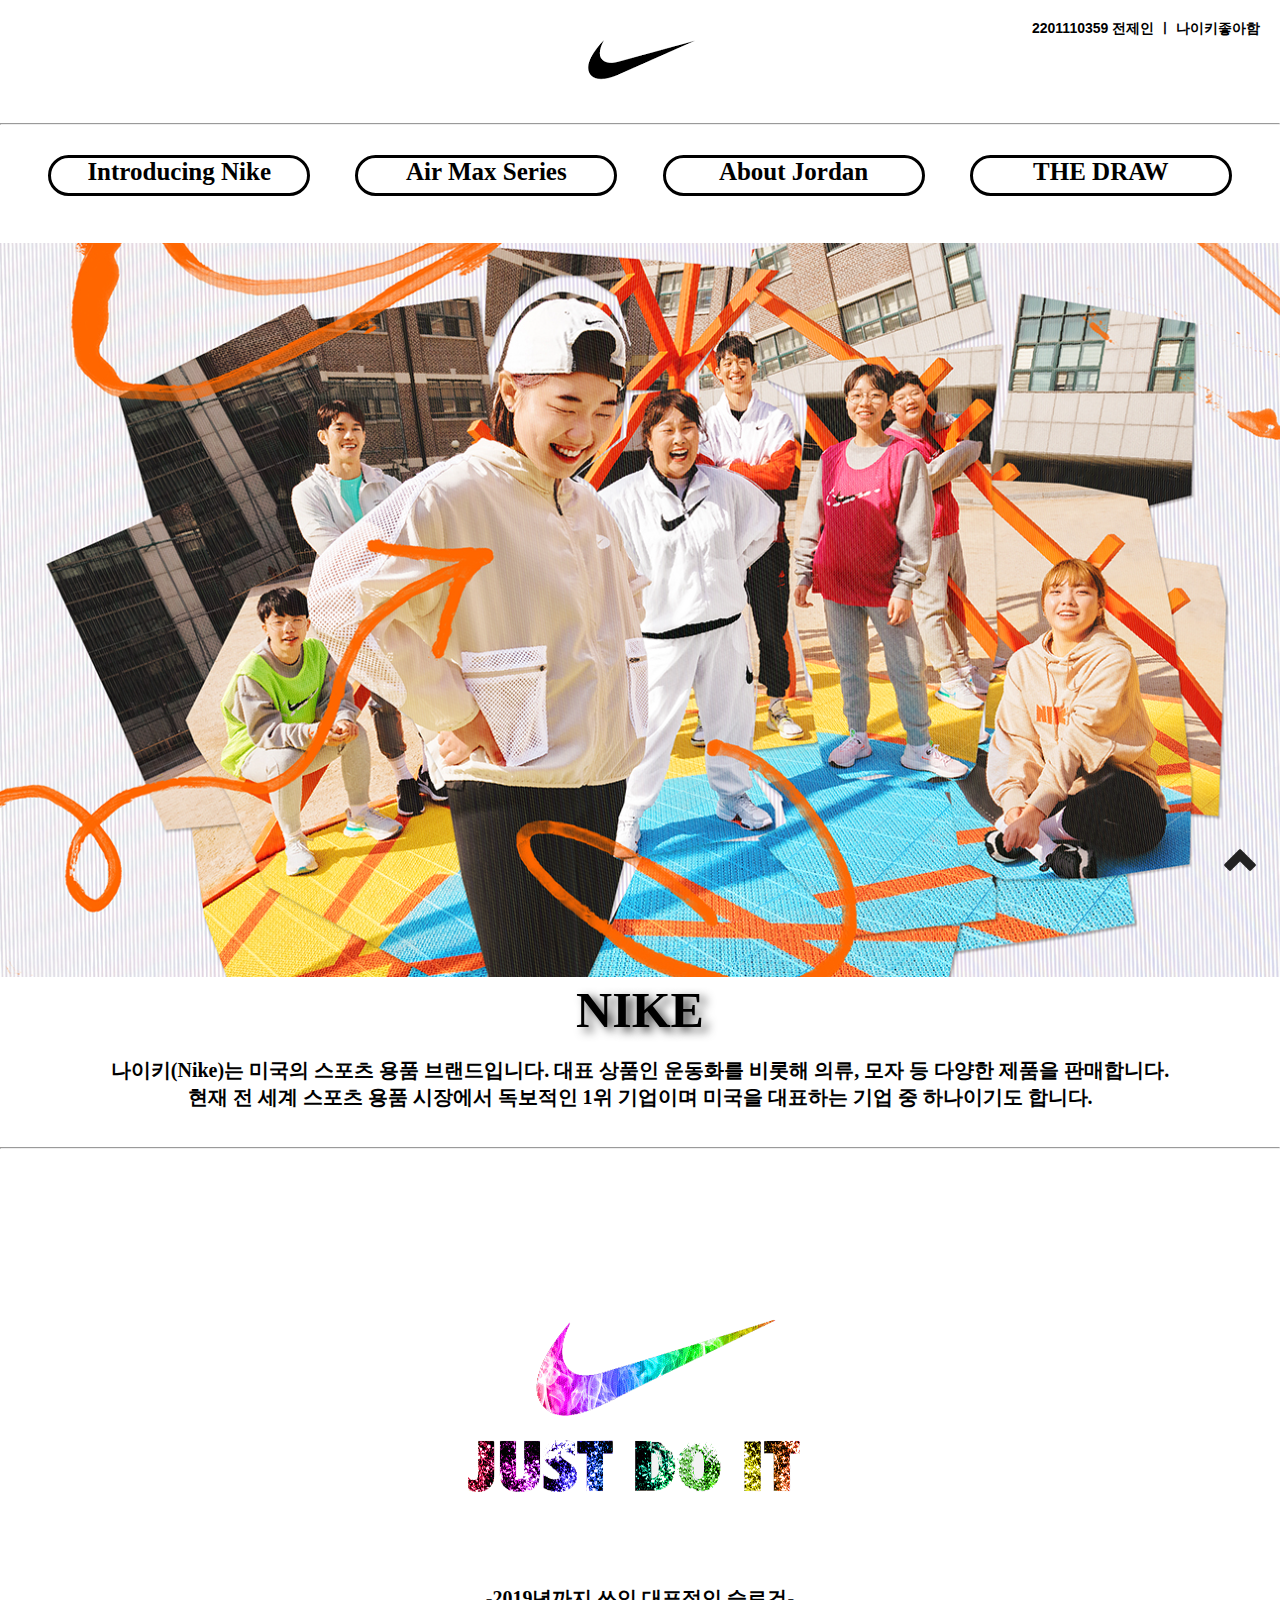
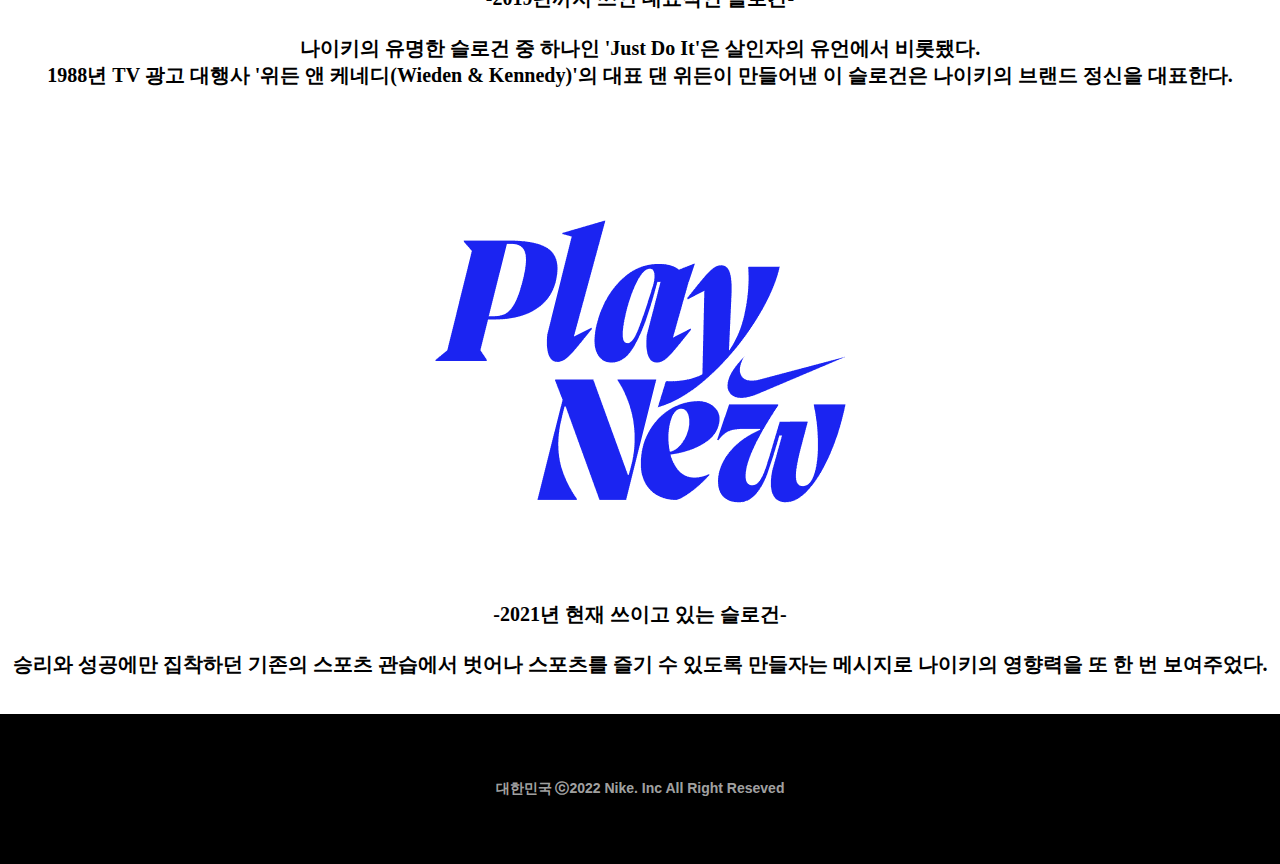
<file: index.html>
<!DOCTYPE html>
<html lang="en">

<head>
    <meta charset="UTF-8">
    <meta http-equiv="X-UA-Compatible" content="IE=edge">
    <meta name="viewport" content="width=device-width, initial-scale=1.0">
    <title>나이키</title>
    <link rel="stylesheet" href="css/1.css">
</head>

<body>
    <header class="header" id="totop">
        <div class="head">
            <a href="index.html" target="_self" class="mainlogo">
                <img src="imgs/nike.png" alt="main logo" style="position: static;">
            </a>
            <div class="학번">
                <span class="school">2201110359 전제인 ㅣ 나이키좋아함</span>
            </div>
        </div>
        <hr>
    </header>
    <!-- 목록 -->
    <section class="목록">
        <ul class="content">
            <li class="content1"><a href="index.html" target="_self">Introducing Nike</a></li>
            <li class="content2"><a href="2.html" target="_self">Air Max Series</a></li>
            <li class="content3"><a href="3.html" target="_self">About Jordan</a></li>
            <li class="content4"><a href="https://www.nike.com/kr/launch/?type=upcoming" target="_blank">THE DRAW</a>
            </li>
        </ul>
    </section>
    <br>
    <!-- 111 -->
    <section class="section1">
        <img src="imgs/picture1.png" alt="">
        <h1>NIKE</h1>
        <br>
        <p>나이키(Nike)는 미국의 스포츠 용품 브랜드입니다.
            대표 상품인 운동화를 비롯해 의류, 모자 등 다양한 제품을 판매합니다.
            <br>
            현재 전 세계 스포츠 용품 시장에서 독보적인 1위 기업이며 미국을 대표하는
            기업 중 하나이기도 합니다.</p>
        <br><br>
        <hr>
    </section>
    <!-- 222 -->
    <section class="section2">
        <img class="슬로건1" src="imgs/Nike-Just-Do-It-Logo.png" alt="">
        <p>-2019년까지 쓰인 대표적인 슬로건-<br><br>
            나이키의 유명한 슬로건 중 하나인 'Just Do It'은 살인자의 유언에서 비롯됐다. <br>
            1988년 TV 광고 대행사 '위든 앤 케네디(Wieden & Kennedy)'의 대표 댄 위든이 만들어낸 이 슬로건은 나이키의 브랜드 정신을 대표한다.</p>
    </section><br><br><br>
    <!-- 333 -->
    <section class="section3">
        <img class="슬로건2" src="imgs/play new.png" alt="">
        <br><br>
        <p>-2021년 현재 쓰이고 있는 슬로건-<br><br>
            승리와 성공에만 집착하던 기존의 스포츠 관습에서 벗어나 스포츠를 즐기 수 있도록 만들자는
            메시지로 나이키의 영향력을 또 한 번 보여주었다.</p>
        <br><br>
    </section>
    <!-- footer -->
    <footer>
        <div class="footer">
            <span>대한민국 ⓒ2022 Nike. Inc All Right Reseved</span>
        </div>
        <a href="#totop" class="totop"><img src="imgs/top.png"></a>
    </footer>
</body>

</html>
</file>
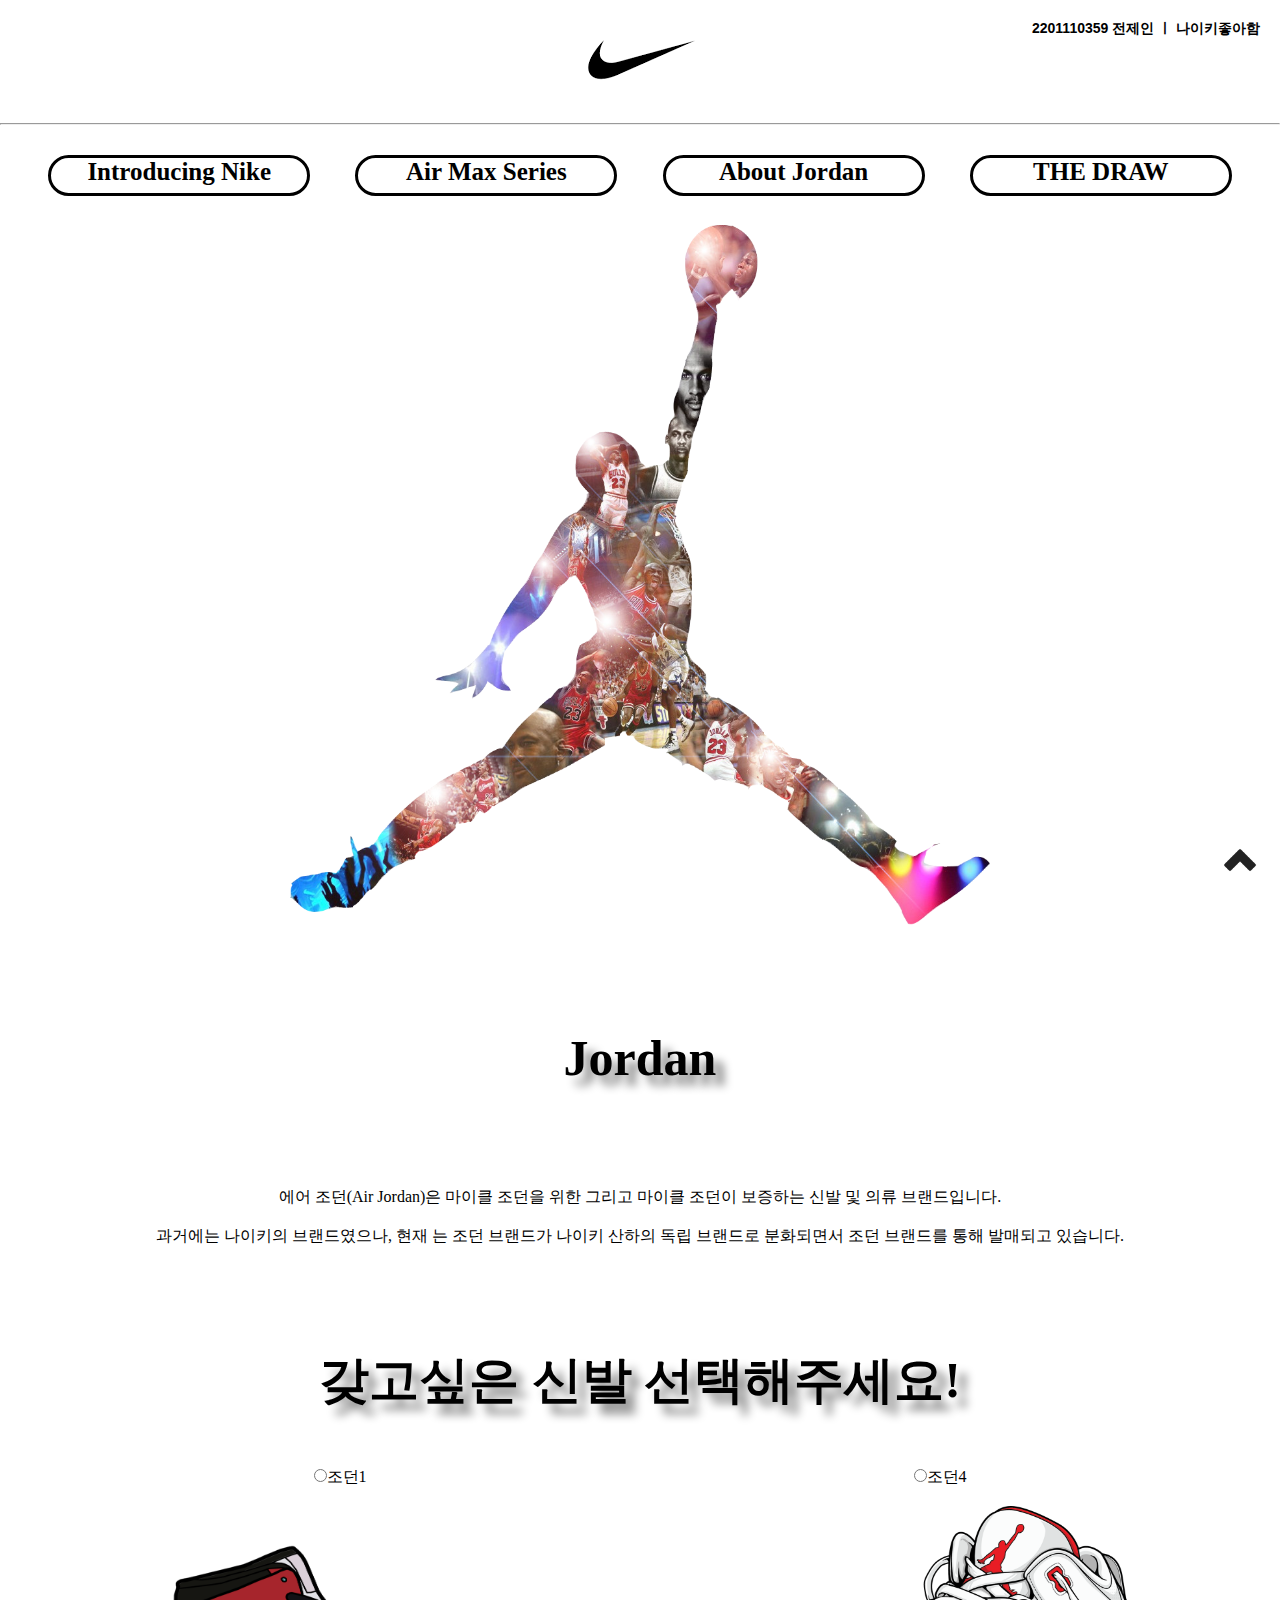
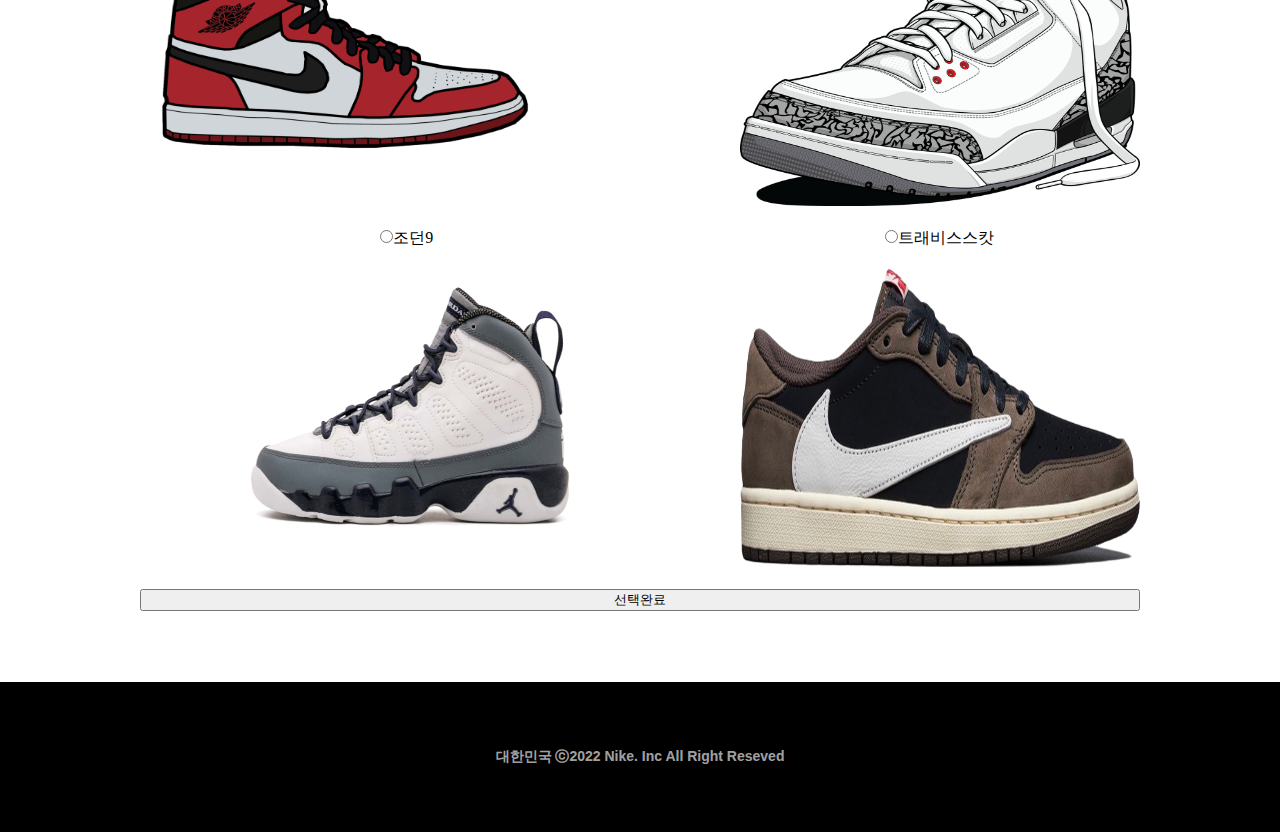
<file: 3.html>
<!DOCTYPE html>
<html lang="en">

<head>
   <meta charset="UTF-8">
   <meta http-equiv="X-UA-Compatible" content="IE=edge">
   <meta name="viewport" content="width=device-width, initial-scale=1.0">
   <title>나이키</title>
   <link rel="stylesheet" href="css/3.css">
</head>

<body>
   <header class="header" id="totop">
      <div class="head">
         <a href="index.html" target="_self" class="mainlogo">
            <img src="imgs/nike.png" alt="main logo" style="position: static;">
         </a>
         <div class="학번">
            <span class="school">2201110359 전제인 ㅣ 나이키좋아함</span>
         </div>
      </div>
      <hr>
   </header>
   <!-- content -->
   <section class="목록">
      <ul class="content">
         <li class="content1"><a href="index.html" target="_self">Introducing Nike</a></li>
         <li class="content2"><a href="2.html" target="_self">Air Max Series</a></li>
         <li class="content3"><a href="3.html" target="_self">About Jordan</a></li>
         <li class="content4"><a href="https://www.nike.com/kr/launch/?type=upcoming" target="_blank">THE DRAW</a></li>
      </ul>
   </section>
   <!-- section 1 -->
   <section>
      <img src="imgs/jordan.png" alt="">
      <div>
         <div>
            <h1>Jordan</h1>
         </div>
         <p class="br"> 에어 조던(Air Jordan)은 마이클 조던을 위한 그리고 마이클 조던이
            보증하는 신발 및 의류 브랜드입니다. <br><br> 과거에는 나이키의 브랜드였으나, 현재
            는 조던 브랜드가 나이키 산하의 독립 브랜드로 분화되면서 조던 브랜드를
            통해 발매되고 있습니다.
         </p>
      </div>
   </section>
   <!-- section 2 -->
   <section>
      <h1>갖고싶은 신발 선택해주세요!</h1>
      <form name="frm1" method="get" action="">
         <div class="form">
            <div class="form1">
               <label for="shoes1">
                  <div><input type="radio" name="shoes" value="1" id="shoes1">조던1</div>
                  <br>
                  <img src="imgs/조던1.png" alt="">
               </label>
               <br>
               <label for="shoes2">
                  <div><input type="radio" name="shoes" value="2" id="shoes2">조던4</div>
                  <br>
                  <img src="imgs/조던4.png" alt="">
               </label>
            </div>
            <br>
            <div class="form2">
               <br><br>
               <label for="shoes3">
                  <div><input type="radio" name="shoes" value="3" id="shoes3">조던9</div>
                  <br>
                  <img src="imgs/조던9.png" alt="">
               </label>
               <br>
               <label for="shoes4">
                  <div><input type="radio" name="shoes" value="4" id="shoes4">트래비스스캇</div>
                  <br>
                  <img src="imgs/트래비스스캇.png" alt="">
               </label>
            </div>
            <br>
            <button type="submit">선택완료</button>
         </div>
         <br>
      </form>
   </section>
   <!-- footer -->
   <footer>
      <div class="footer">
         <span>대한민국 ⓒ2022 Nike. Inc All Right Reseved</span>
      </div>
      <a href="#totop" class="totop"><img src="imgs/top.png"></a>
   </footer>
</body>

</html>
</file>
<file: css/1.css>
* {
  margin: 0;
  padding: 0;
}

/* header */
.head {
  text-align: center;
}

.학번 {
  position: absolute;
  top: 20px;
  right: 20px;
  font-size: 14px;
  font-weight: 600;
  font-family: Arial, Helvetica, sans-serif;
}

li>a {
  text-decoration: none;
  font-size: 25px;
  font-weight: 700;
  color: black;
}

.목록 {
  display: flex;
  width: 100%;
  height: 100px;
  align-items: center;
  justify-content: center;
}

.content {
  display: flex;
  width: 1400px;
  align-items: center;
  justify-content: space-evenly;
}

.content1 {
  transition: 0.3s;
}

.content1:hover {
  background-color: rgb(248, 87, 87);
  transform: scale(1.2);
  transition: 0.3s;
}

.content2 {
  transition: 0.3s;
}

.content2:hover {
  background-color: yellow;
  transform: scale(1.2);
}

.content3 {
  transition: 0.3s;
}

.content3:hover {
  background-color: greenyellow;
  transform: scale(1.2);
}

.content4 {
  transition: 0.3s;
}

.content4:hover {
  background-color: rgb(178, 111, 240);
  transform: scale(1.2);
}

.content li {
  width: 20%;
  height: 35px;
  border-radius: 20px;
}

ul li {
  display: inline-block;
  text-align: center;
  list-style: none;
  outline: solid black;
}

/* section 1 */
.section1 {
  width: 100%;
  height: 100%;
  text-align: center;
}

.section1>h1 {
  font-size: 50px;
  text-shadow: 6px 4px 10px rgb(63, 63, 63);
}

/* section2 */
.section2 {
  text-align: center;
}

.section2 img {
  margin-bottom: -80px;
}

.슬로건1:hover{
  transform: scale(1.1);
}

/* section3 */
.section3 {
  text-align: center;
}

.section3 img {
  width: auto;
  height: auto;
}
.슬로건2:hover{
  transform: scale(1.1);
}

p {
  font-family: fantasy;
  font-weight: 700;
  font-size: 20px;
}

footer>div {
  color: black;
  font-size: 14px;
  font-weight: 700;
  font-family: Verdana, Geneva, Tahoma, sans-serif;
}

.totop {
  display: block;
  width: 40px;
  height: 40px;
  cursor: pointer;
  display: flex;
  position: fixed;
  right: 20px;
  bottom: 20px;
}

.footer {
  width: 100%;
  height: 150px;
  background-color: black;
  display: flex;
  justify-content: center;
  align-items: center;
}

.footer>span {
  color: rgba(255, 255, 255, 0.651);
}
</file>
<file: css/3.css>
* {
  margin: 0;
  padding: 0;
}

/* header */
.head {
  text-align: center;
}

.학번 {
  position: absolute;
  top: 20px;
  right: 20px;
  font-size: 14px;
  font-weight: 600;
  font-family: Arial, Helvetica, sans-serif;
}

li>a {
  text-decoration: none;
  font-size: 25px;
  font-weight: 700;
  color: black;
}

.목록 {
  display: flex;
  width: 100%;
  height: 100px;
  align-items: center;
  justify-content: center;
}

.content {
  display: flex;
  width: 1400px;
  align-items: center;
  justify-content: space-evenly;
}

.content1 {
  transition: 0.3s;
}

.content1:hover {
  background-color: rgb(248, 87, 87);
  transform: scale(1.2);
  transition: 0.3s;
}

.content2 {
  transition: 0.3s;
}

.content2:hover {
  background-color: yellow;
  transform: scale(1.2);
}

.content3 {
  transition: 0.3s;
}

.content3:hover {
  background-color: greenyellow;
  transform: scale(1.2);
}

.content4 {
  transition: 0.3s;
}

.content4:hover {
  background-color: rgb(178, 111, 240);
  transform: scale(1.2);
}

.content li {
  width: 20%;
  height: 35px;
  border-radius: 20px;
}

ul li {
  display: inline-block;
  text-align: center;
  list-style: none;
  outline: solid black;
}

footer>div {
  color: black;
  font-size: 14px;
  font-weight: 700;
  font-family: Verdana, Geneva, Tahoma, sans-serif;
}

section {
  text-align: center;
}

section img {
  width: 700px;
  height: 700px;
}

/* form */
.form img {
  width: 400px;
  height: 300px;
}

.form {
  display: flex;
  width: 1000px;
  height: 650px;
  justify-content: center;
  margin: 0 auto;
}

.form .form1 {
  display: flex;
  justify-content: space-between;
  width: 100%;
}

.form .form2 {
  display: flex;
  justify-content: space-between;
  width: 100%;
}

h1 {
  font-size: 50px;
  text-shadow: 10px 10px 10px gray;
}

p {
  font-family: fantasy;
}

.form {
  display: flex;
  flex-flow: column;
  margin-bottom: 100px;
}

.form1 {
  display: flex;
}

.form2 {
  display: flex;
}

label {
  font-family: fantasy;
}

.totop {
  display: block;
  width: 40px;
  height: 40px;
  cursor: pointer;
  display: flex;
  position: fixed;
  right: 20px;
  bottom: 20px;
}

.footer {
  width: 100%;
  height: 150px;
  background-color: black;
  display: flex;
  justify-content: center;
  align-items: center;
}

.footer>span {
  color: rgba(255, 255, 255, 0.651);
}

.br,h1{
  margin: 100px 0px;
}
</file>
